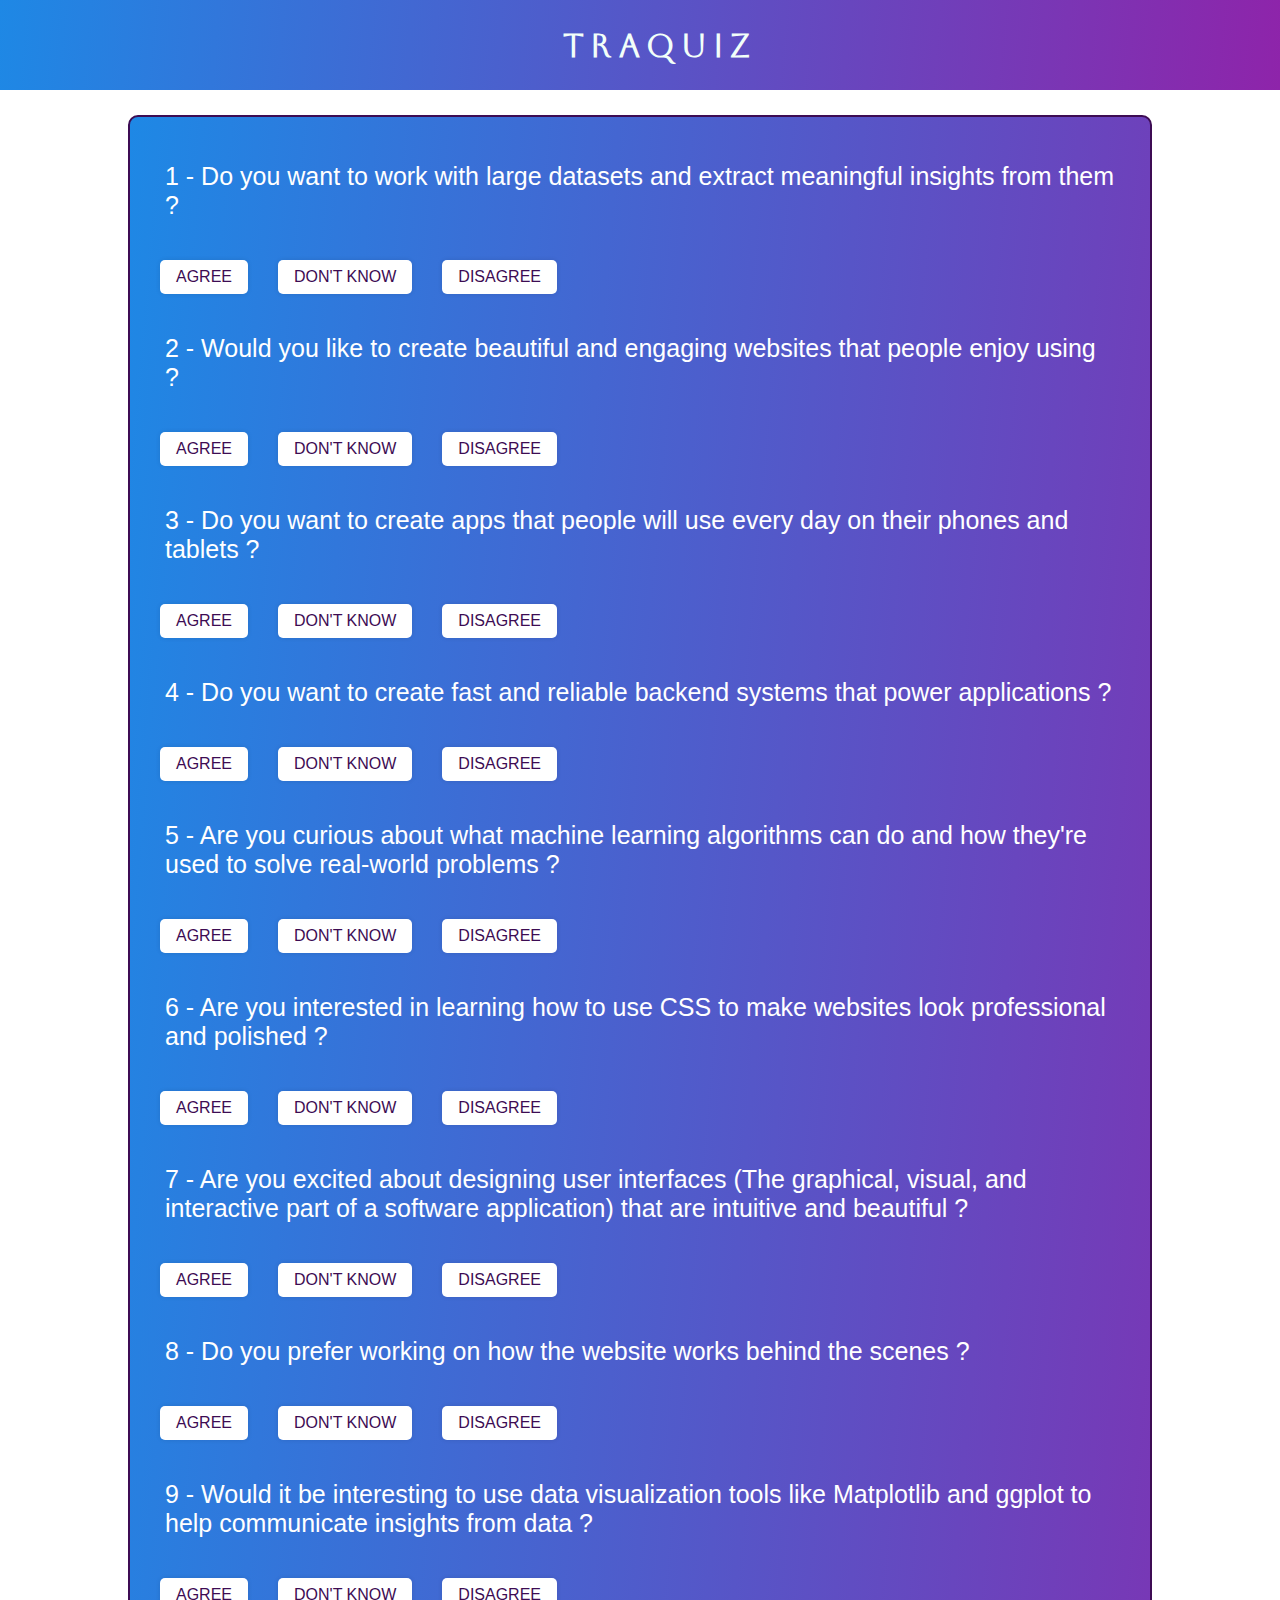
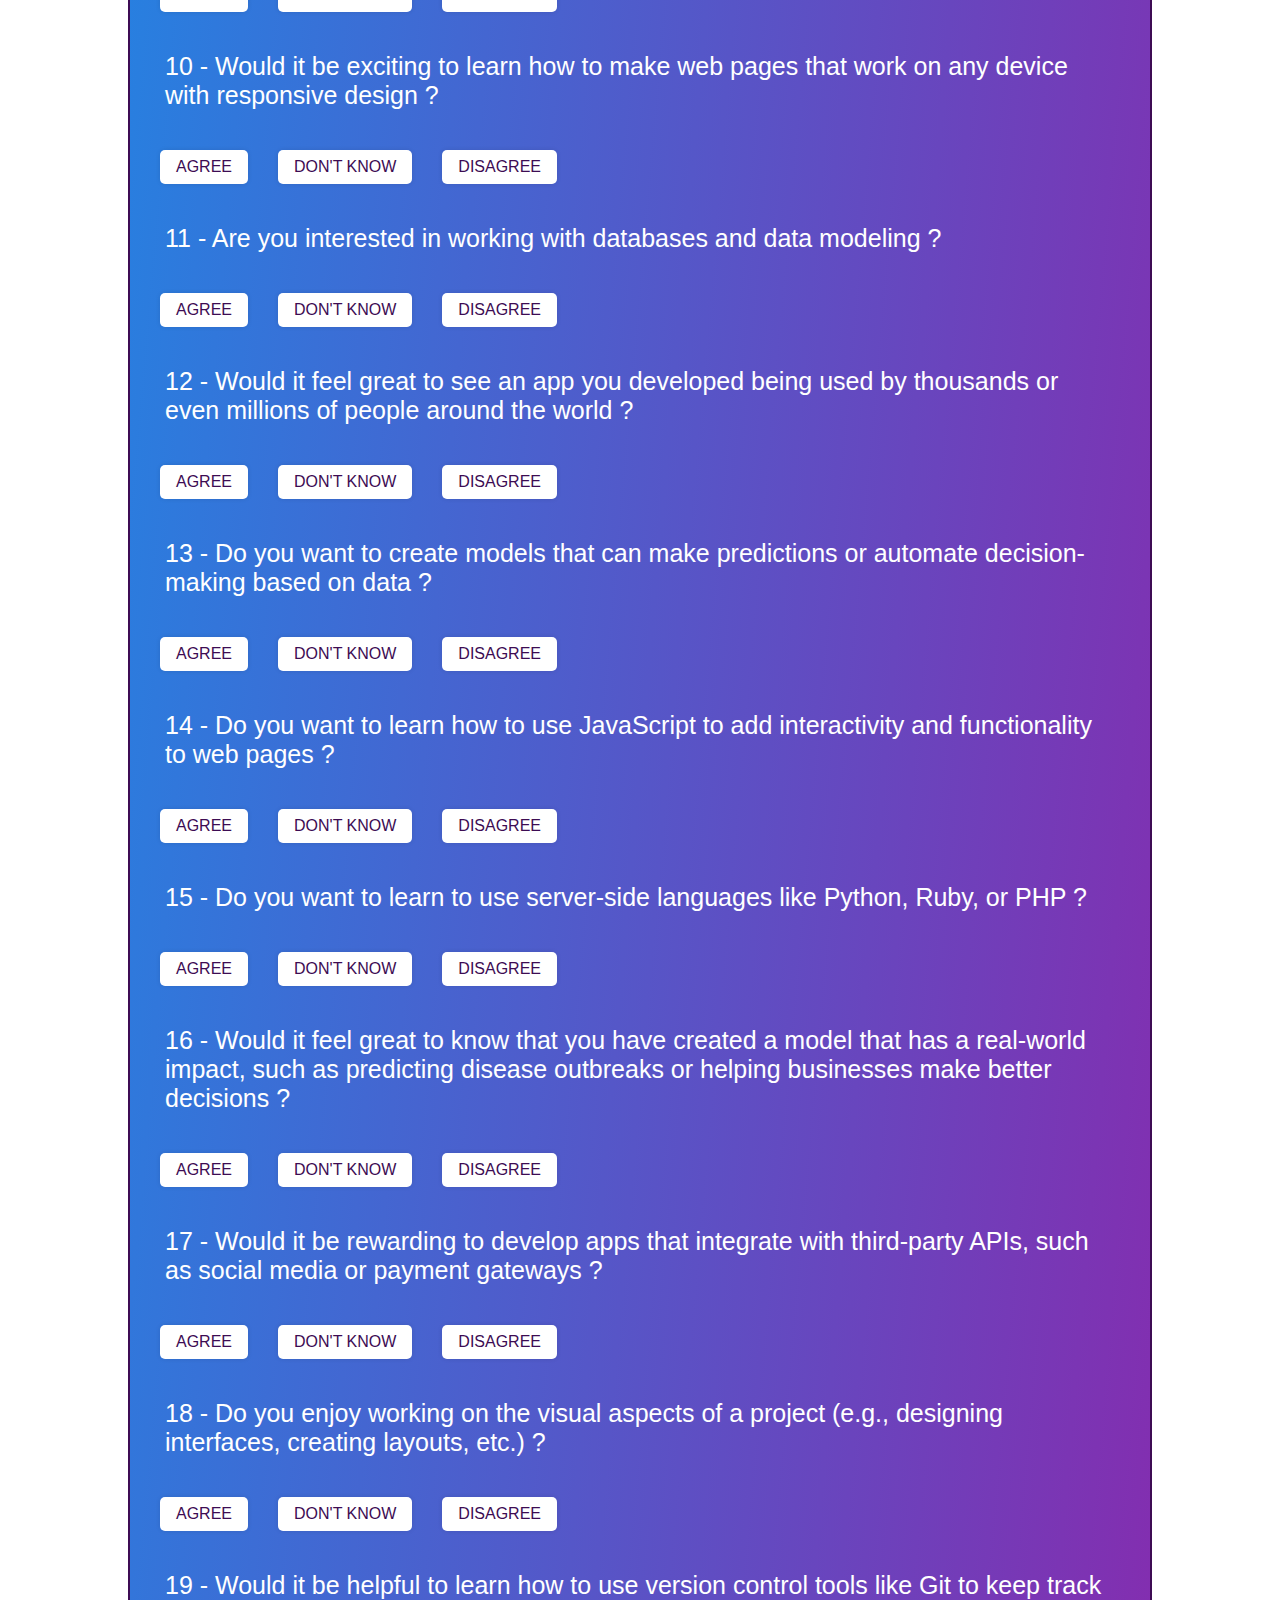
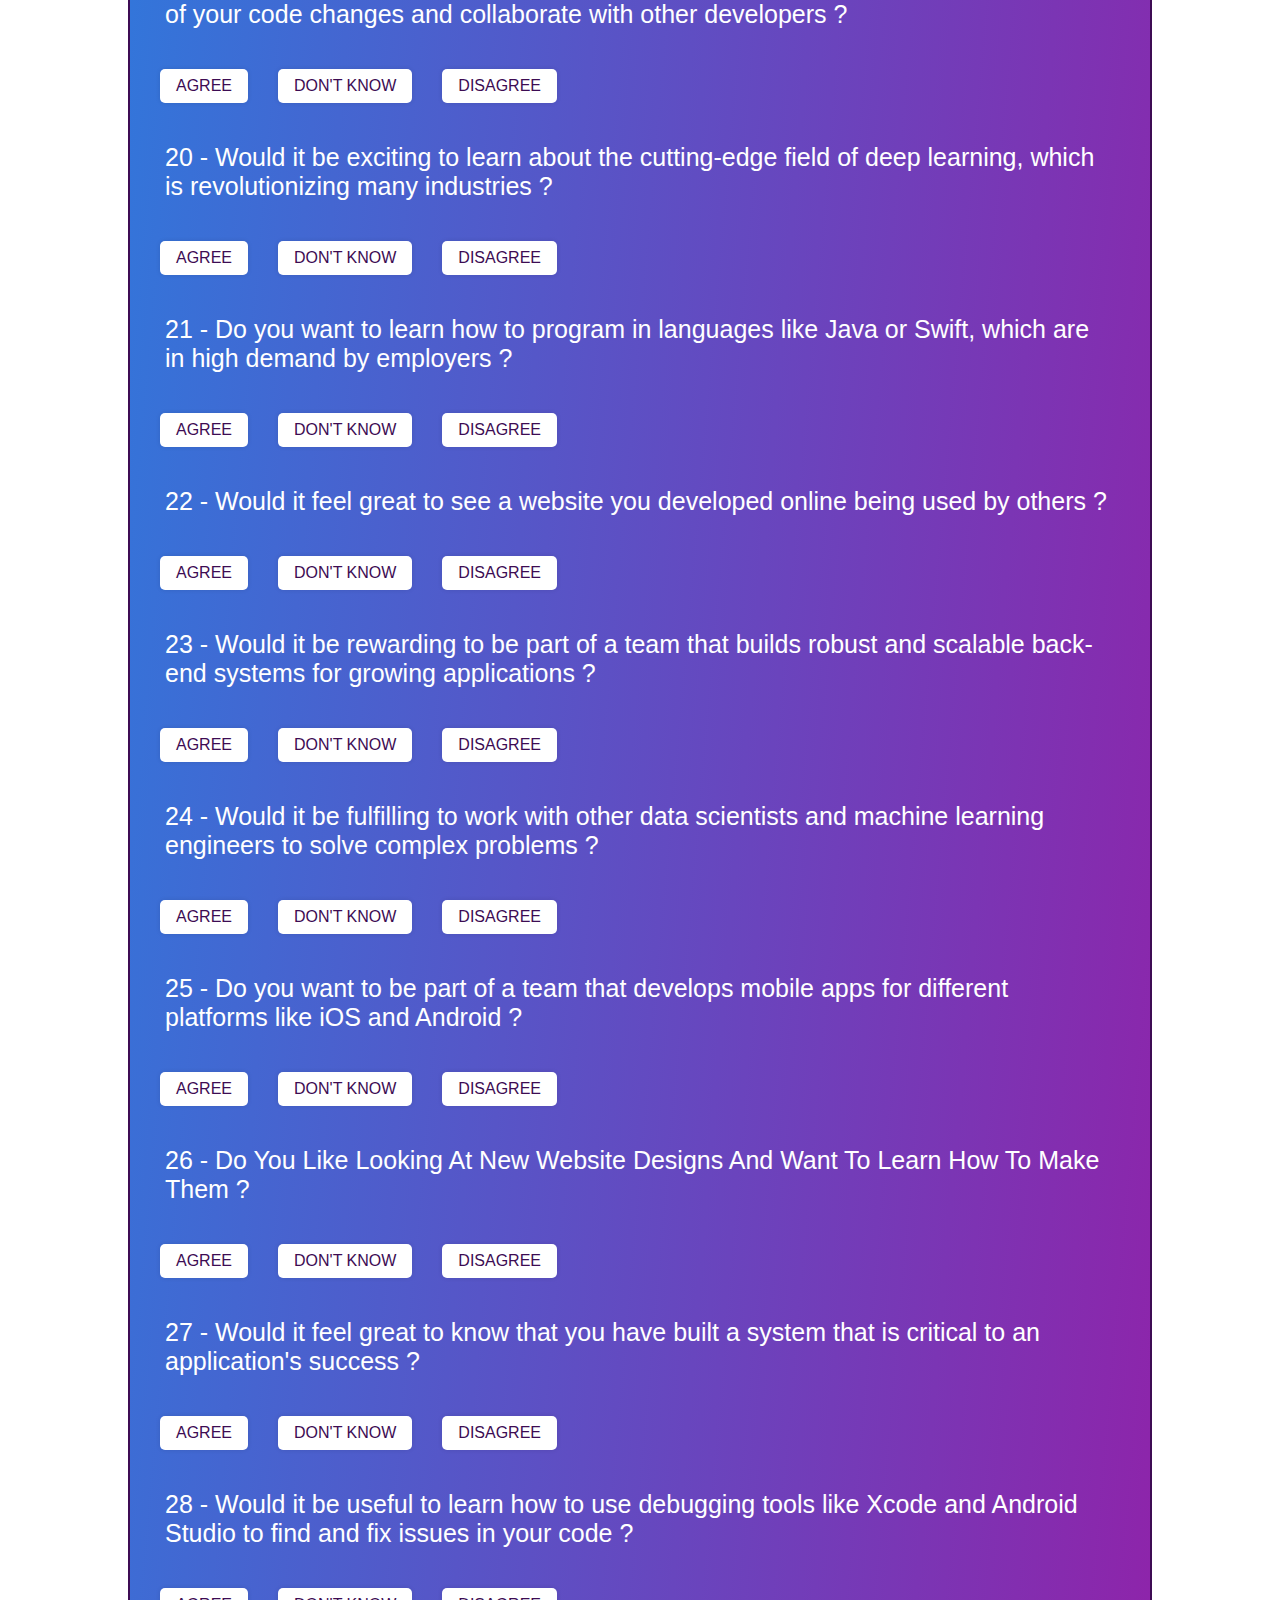
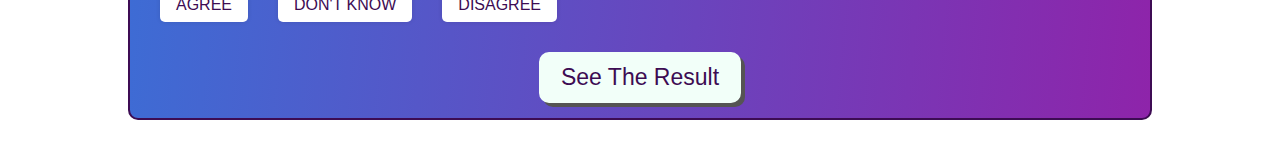
<file: index.html>
<!DOCTYPE html>
<html lang="en">
<head>
    <meta charset="UTF-8">
    <meta http-equiv="X-UA-Compatible" content="IE=edge">
    <meta name="viewport" content="width=device-width, initial-scale=1.0">
    <link rel="stylesheet" href="index.css">
    <link rel="stylesheet" href="https://use.fontawesome.com/releases/v5.8.1/css/all.css">
    <title>Questions</title>
    <link rel="shortcut icon" href="../images/fav.ico" type="image/x-icon">
</head>
<body>
    <section>
        <header>
            <nav id="head">
                <span class="logo"><a href="./">TraQuiz</a></span>
                <button id="open" class="fas fa-2x fa-bars"></button>
            </nav>
        </header>
        
        <div class="content">
                        
            <div id="radio-button-container"></div>
            <div id="multiple-choice-container"></div>
            
            <button id="calculate-score-button">See The Result</button>
        </div>
    </section>
    <script src="index.js"></script>
</body>
</html>
</file>
<file: index.css>
@import url('https://fonts.googleapis.com/css2?family=Aboreto&display=swap');

* {
    margin: 0;
    padding: 0;
    box-sizing: border-box;
}

:root {
    /* Primary: Charming Nature */
    --primary-100: #F2FFF9;
    --primary-200: #FBBEDE;
    --primary-300: #E090DF;
    --primary-400: #A44CD3;
    --primary-500: #8800C7;
    --primary-600: #3d0c53;
    --primary-900: rgb(32, 0, 38);
}

body {
    
    font-family: 'Aboreto', cursive;
}

::-webkit-scrollbar {
    width: 4px;
    height: 4px;
    background-color: var(--primary-300);
}

::-webkit-scrollbar-thumb {
    background-color: var(--primary-500);
}

#head {
    display: flex;
    align-items: center;
    justify-content: center;
    position:static;
    width: 100vw;
    height: 10vh;
    background-image: linear-gradient(1355deg, #8E24AA, #1E88E5);
    background-repeat: no-repeat;
    background-size: contain;
    font-family: 'Aboreto', cursive;
    letter-spacing: 0.3em;
    padding: 10px;
    color: var(--primary-100);
    z-index: 4;
}
#head h1 {
    font-size: x-large;
}

.logo a {
    padding-left: 40px;
    letter-spacing: 0.2em;
    font-weight: bolder;
    font-size: xx-large;
}

.links {
    display: flex;
    gap: 20px;
    padding: 15px;
    
}

a {
    font-size: large;
}

a:link {
    color: var(--primary-100);
    text-decoration: none;
}

/* visited link */
a:visited {
    color: var(--primary-100);
    text-decoration: none;
}

/* mouse over link */
nav a:hover {
    color: var(--primary-300);
}

/* selected link */
a:active {
    color: var(--primary-100);
}

.active {
    display: none;
}


#open {
    display: none;
}

section {
    display: flex;
    flex-direction: column;
    justify-content: center;
    align-items: center;
    
}
.Test {
    padding: 15px;
    font-size: x-large;
}


.content {
    display: flex;
    flex-direction: column;
    align-items: center;
    justify-content: center;
    height: auto;
    width: 80%;
    padding: 15px;
    margin: 25px;
    background-image: linear-gradient(1355deg, #8E24AA, #1E88E5);
    background-repeat: no-repeat;
    background-size: contain;
    color: white;
    border: #3d0c53 2px solid;
    border-radius: 10px;
    
}



#container {
    max-width: 600px;
    margin: 0 auto;
    padding: 20px;
    border-radius: 10px;
    box-shadow: 0 0 10px rgba(0, 0, 0, 0.2);
}

p {
    font-size: 25px;
    font-family: sans-serif;
    margin: 30px 20px;
}

input[type="radio"] {
    display: none;
}

label {
    display: inline-block;
    padding: 8px 16px;
    margin: 10px 15px;
    font-size: 16px;
    font-family: sans-serif;
    cursor: pointer;
    border-radius: 5px;
    background-color: #fff;
    color:var(--primary-600);
    box-shadow: 0 0 5px rgba(0, 0, 0, 0.1);
}

label:hover {
    background-color: #e6e6e6;
}

input[type="radio"]:checked+label {
    background-color: var(--primary-400);
        border: 1px var(--primary-600) solid;
        box-shadow: 1px 2px black;
        color: var(--primary-600);
}

button {
    display: block;
    margin-top: 20px;
    padding: 10px 20px;
    font-size: 23px;
    color: var(--primary-600);
    background-color: var(--primary-100);
    border: 2px var(--primary-100) solid;
    border-radius: 10px;
    cursor: pointer;
    transition: background-color 0.2s ease;
    box-shadow: 4px 4px rgb(85, 84, 84);
}

button:hover {
    color: var(--primary-100);
        background-color: transparent;
        transition: 0.3s all;
        border: 3px var(--primary-400) solid;
        box-shadow: none;
}



@media screen and (max-width: 690px)and (min-width: 450px) {
    #head {
        font-size: xx-small;
        padding: 35px 0;
        letter-spacing: 0em;
    }

    #head a {
        font-size: large;
    }

    .logo a {
        letter-spacing: 0;
        font-size: x-large;
    }

}

@media screen and (max-width: 790px)and (min-width: 690px) {
    #head {
        font-size: xx-small;
        padding: 38px 0;
        letter-spacing: 0.2em;
    }
        

    .logo {
        font-size: large;
    }

}

@media screen and (max-width: 690px)and (min-width: 450px) {
    #head {
        font-size: xx-small;
        padding: 38px 0;
        letter-spacing: 0.2em;
    }
    #head h1 {
        font-size: large;
    }

    
        

    .logo {
        font-size: large;
    }

}


/* small screen */

@media screen and (max-width: 450px) {
    body {
        background-color: var(--primary-100);
        font-family: 'Aboreto', cursive;
    }

    #head {
        display: flex;
        align-items: center;
        justify-content: space-between;
        position: sticky;
        width: 100vw;
        height: 10vh;
        background-color: var(--primary-900);
        font-family: 'Aboreto', cursive;
        letter-spacing: 0.1em;
        padding: 10px;
        color: var(--primary-100);
        z-index: 3;
    }

        #head h1 {
            font-size: large;
        }

    .links {
        display: none;
    }

    .logo a {
        padding: 0 10px;
        letter-spacing: 0.1em;
        font-weight: bold;
        font-size: large;
    }


    #bars {
        display: block;
    }

    .active {
        width: 100%;
        position: absolute;
        display: flex;
        gap: 20px;
        flex-direction: column;
        justify-content: center;
        align-items: center;
        background-image: linear-gradient(1355deg, #8E24AA, #1E88E5);
        background-repeat: no-repeat;
        background-size: contain;
        transform: translateY(-270px);
        transition: 0.4s linear;
        z-index: 1;
    }

    .row {
        display: flex;
        justify-content: center;
        align-items: center;
        align-content: center;
        width: 100%;
        height: 10vh;
    }

    .show-nav {
        transform: translateY(0);
    }

    a {
        font-size: x-large;
        text-decoration: none;
    }

    #open {
        display: inline;
    }

    nav button {
        all: unset;
    }



}
</file>
